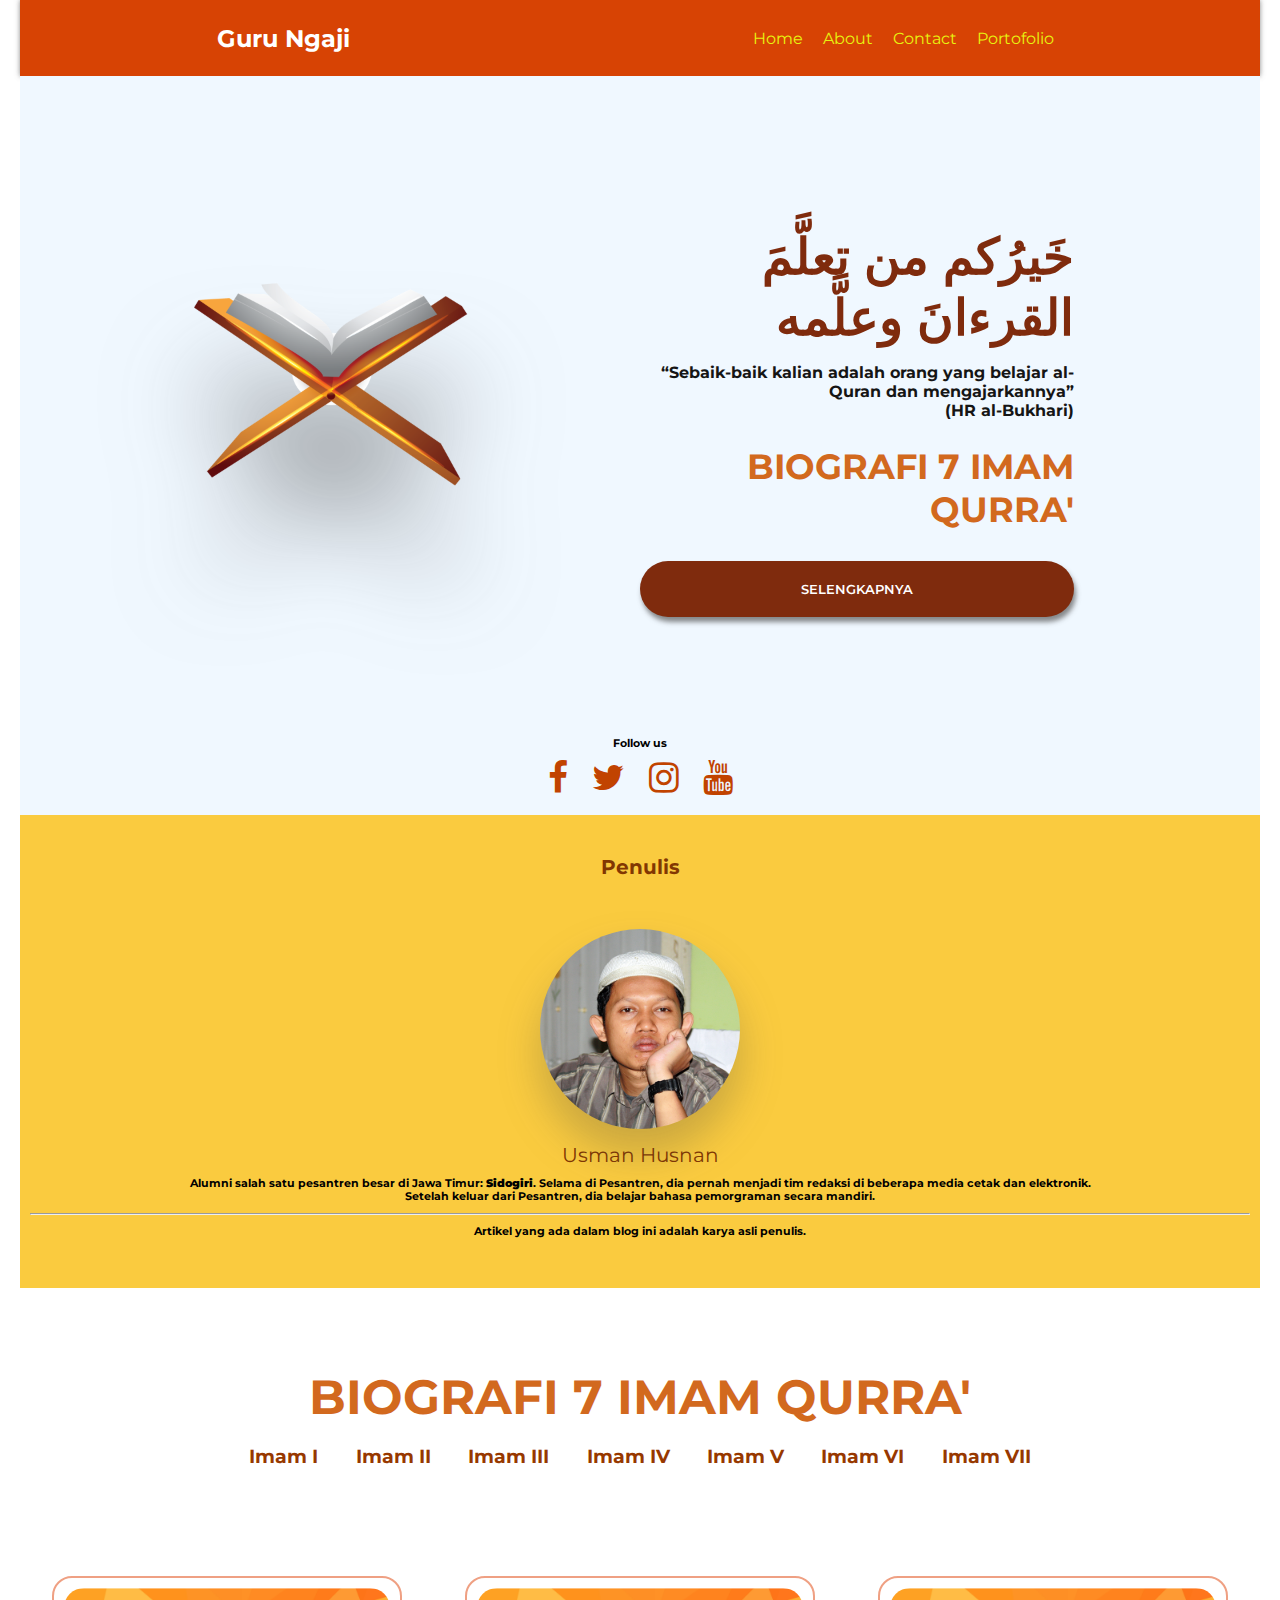
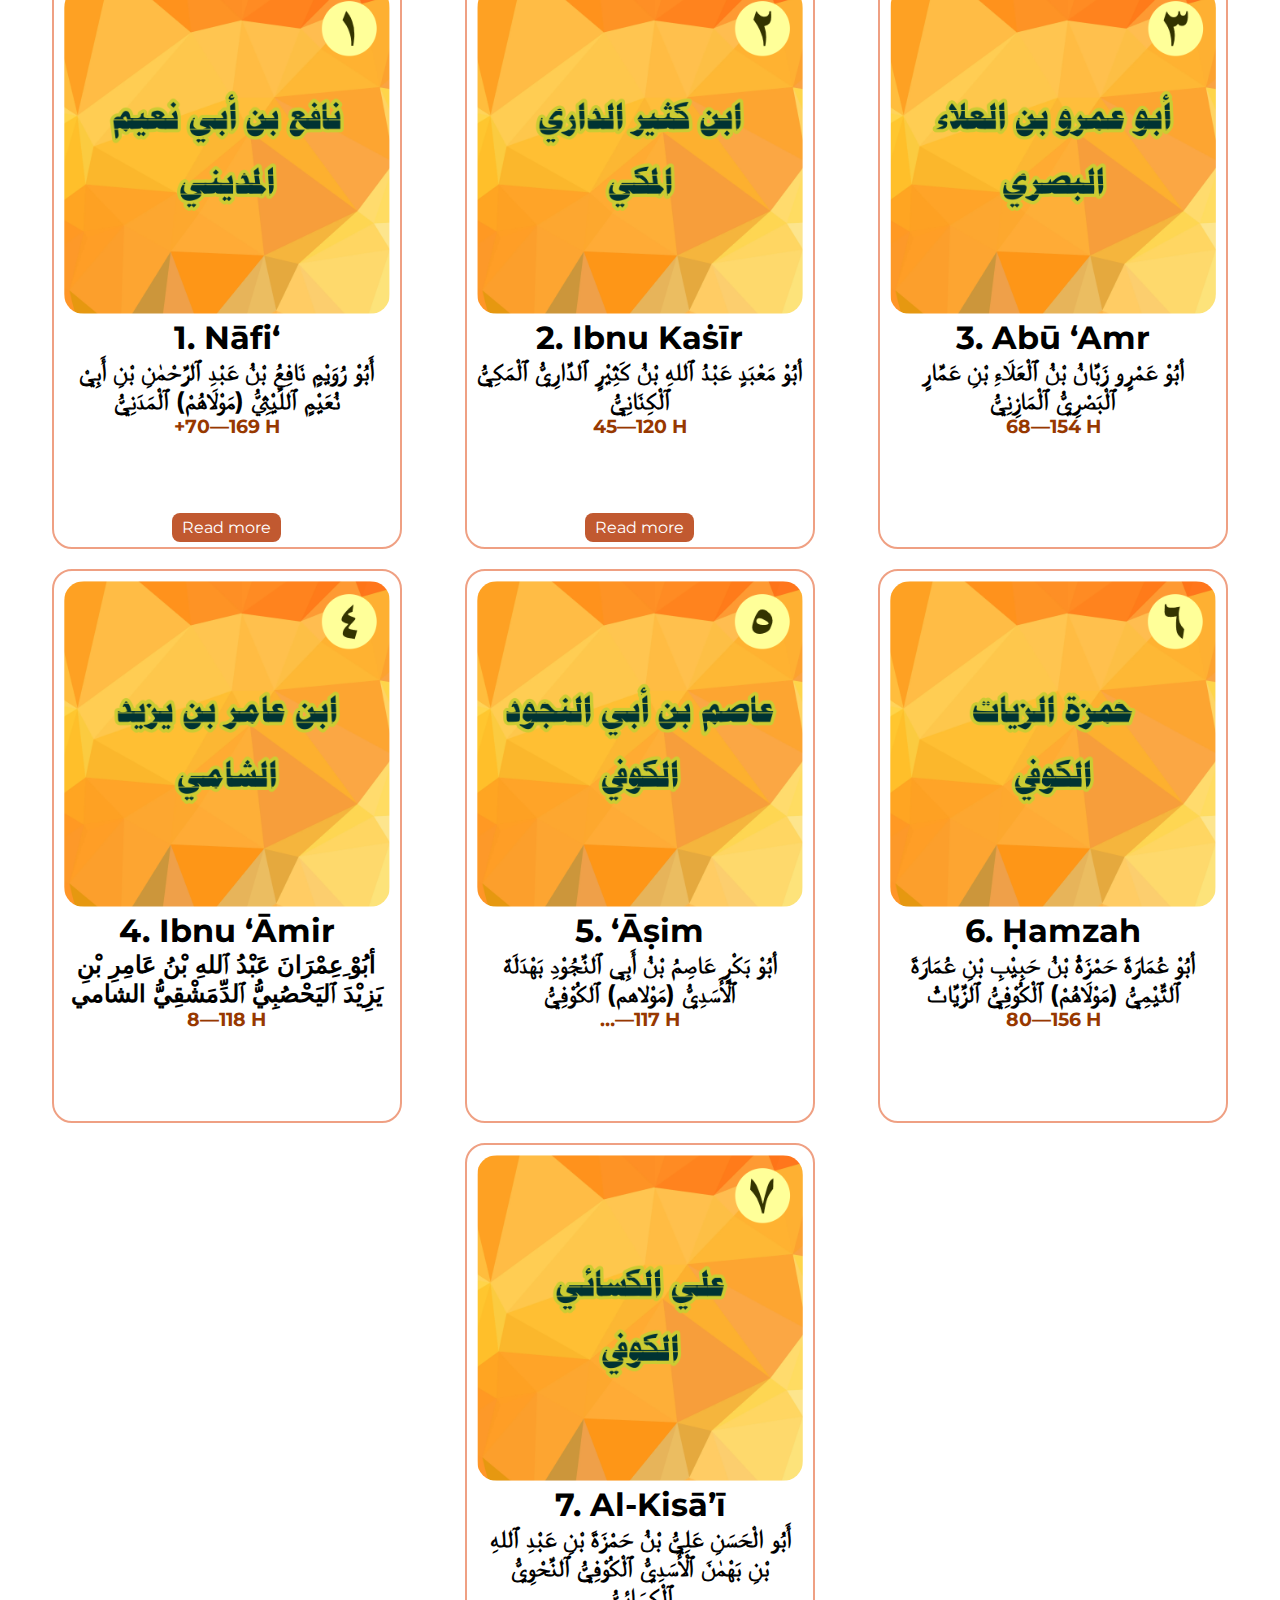
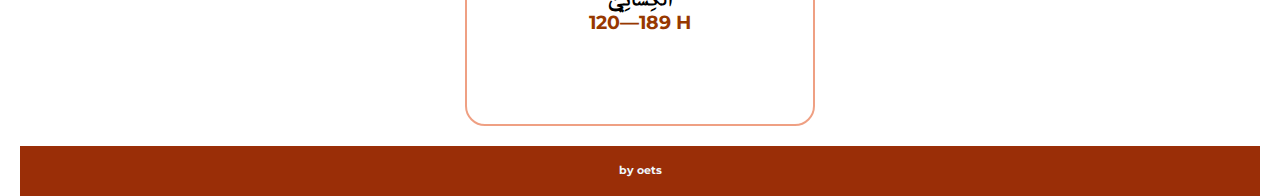
<file: index.html>
<!DOCTYPE html>
<html lang="en">
  <head>
    <link
      rel="apple-touch-icon"
      sizes="180x180"
      href="./assets/favicon/apple-touch-icon.png"
    />
    <link
      rel="icon"
      type="image/png"
      sizes="32x32"
      href="./assets/favicon/favicon-32x32.png"
    />
    <link
      rel="icon"
      type="image/png"
      sizes="16x16"
      href="./assets/favicon/favicon-16x16.png"
    />
    <link rel="manifest" href="./assets/favicon/site.webmanifest" />

    <meta charset="UTF-8" />
    <meta http-equiv="X-UA-Compatible" content="IE=edge" />
    <meta name="viewport" content="width=device-width, initial-scale=1.0" />
    <link rel="stylesheet" href="./style.css" />
    <link
      rel="stylesheet"
      href="https://cdnjs.cloudflare.com/ajax/libs/font-awesome/4.7.0/css/font-awesome.min.css"
    />
    <!-- <link rel="stylesheet" href="./nyoba.js" /> -->
    <title>Biografi Guru Ngaji</title>
  </head>

  <body>
    <div class="container">
      <!-- <input type="checkpoin" id="toggle-poin" />
      <label for="toggle-poin">
        <span></span>
        <span></span>
      </label> -->
      <header>
        <div class="jumbotron">
          <nav>
            <div class="home">
              <a href="#">Guru Ngaji</a>
            </div>
            <div class="navigasi">
              <ul class="lis-nav">
                <li class="list-menu">
                  <a href="http://127.0.0.1:5500/index.html">Home</a>
                </li>
                <li class="list-menu"><a href="#article2">About</a></li>
                <li class="list-menu"><a href="#article3">Contact</a></li>
                <li class="list-menu"><a href="#article4">Portofolio</a></li>
                <!-- <li class="list-menu"><a href="#article5">Imam V</a></li>
                <li class="list-menu"><a href="#article6">Imam VI</a></li>
                <li class="list-menu"><a href="#article7">Imam VII</a></li> -->
                <!-- <li class="list-menu"><a href="#about">About</a></li> -->
              </ul>
            </div>
          </nav>
          <section class="judul-utama">
            <div class="img-utama">
              <img src="img/al-Qur'an.png" alt="" />
            </div>
            <div class="bghadis">
              <h6 id="hadis">خَيرُكم من تعلَّمَ القرءانَ وعلَّمه</h6>

              <h6 id="terjemah">
                <q
                  >Sebaik-baik kalian adalah orang yang belajar al-Quran dan
                  mengajarkannya</q
                ><br />(HR al-Bukhari)
              </h6>
              <h1 id="judul">BIOGRAFI 7 IMAM QURRA'</h1>

              <button class="button">
                <span class="span"></span>
                <a href="#article1">SELENGKAPNYA</a>
              </button>
              <!-- <button type="button"><span class="span"></span>WHAT MORE</button> -->
            </div>
            <div class="icon">
              <h6>Follow us</h6>
              <a
                href="https://web.facebook.com/PonpesSyaichonaMohCholil"
                class="fa fa-facebook"
              ></a>
              <a
                href="https://www.tiktok.com/@ponpes_syaichona?_t=8YSazuwJi4H&_r=1"
                class="fa fa-twitter"
              ></a>
              <a
                href="https://www.instagram.com/syaichona_online/"
                class="fa fa-instagram"
              ></a>
              <a
                href="https://www.youtube.com/@syaichonatv503"
                class="fa fa-youtube"
              ></a>
            </div>
          </section>
        </div>
      </header>
      <main>
        <aside>
          <div class="card-aside" id="about">
            <h5>Penulis</h5>
            <figure id="about-figure">
              <img src="./assets/images/me.jpg" alt="gambar profil" />
              <figcaption>Usman Husnan</figcaption>
            </figure>
            <div id="about-me">
              <h6>
                Alumni salah satu pesantren besar di Jawa Timur:
                <strong>Sidogiri</strong>. Selama di Pesantren, dia pernah
                menjadi tim redaksi di beberapa media cetak dan elektronik.
              </h6>
              <h6>
                Setelah keluar dari Pesantren, dia belajar bahasa pemorgraman
                secara mandiri.
              </h6>
              <hr style="margin: 10px; color: darkgrey" />
              <section>
                <h6>
                  Artikel yang ada dalam blog ini adalah karya asli penulis.
                </h6>
              </section>
            </div>
          </div>
          <!-- <div class="box">
            <p>
              Kontak: <br />oets.man@gmail.com <br /><a
                href="https://fb.me/oets.man"
                >facebook</a
              >
            </p>
          </div> -->
        </aside>
        <div class="judul-content">
          <h2 class="judul">BIOGRAFI 7 IMAM QURRA'</h2>
          <h3 class="navigasi-imam">
            <ul>
              <li class="list-imam"><a href="#article1">Imam I</a></li>
              <li class="list-imam"><a href="#article2">Imam II</a></li>
              <li class="list-imam"><a href="#article3">Imam III</a></li>
              <li class="list-imam"><a href="#article4">Imam IV</a></li>
              <li class="list-imam"><a href="#article5">Imam V</a></li>
              <li class="list-imam"><a href="#article6">Imam VI</a></li>
              <li class="list-imam"><a href="#article7">Imam VII</a></li>
              <!-- <li class="list-menu"><a href="#about">About</a></li> -->
            </ul>
          </h3>
          <div class="container-content">
            <article class="card" id="article1">
              <!-- input checkbox for readmore -->
              <input type="checkbox" id="check-readmore" />
              <figure>
                <img src="./assets/images/imam-1.png" alt="Nafik" />
              </figure>

              <h1>1. Nāfi‘</h1>
              <h2>
                أَبُوْ رُوَيْمٍ نَافِعُ بْنُ عَبْدِ ٱلرَّحْمٰنِ بْنِ أَبِيْ
                نُعَيْمٍ ٱللَّيْثِيُّ (مَوْلَاهُمْ) ٱلْمَدَنِيُّ
              </h2>
              <h3>+70—169 H</h3>

              <p class="description">
                Biasa disebut Nāfi‘ bin Abī Nu‘aim, nisbat kepada kakeknya.
                Keluarganya berasal dari Esfahan. Aż-Żahabī memperkirakan
                kelahirannya setelah tahun 70 H, di masa pemerintahan
                ‘Abdul-Malik bin Marwān. Ibnul-Jazarī menggambarkan sosok Nāfi‘
                sebagai pria dengan kulit gelap, atau bahkan hitam. Sangat
                hitam. Tapi di balik itu, Nāfi‘ adalah pria dengan wajah cerah,
                ceria, humoris, dan santun.
              </p>

              <p>
                “Bagaimana tidak? Rasulullah telah menjabat tanganku. Dan,
                kepadanyalah aku mengaji (dalam mimpi, —red),” jawab Nāfi‘
                ketika Isḥāq al-Musayyabī terkagum dengan keceriaan-wajah dan
                kesantunan Nāfi‘.
              </p>
              <p>
                Jika berbicara, tercium semerbak aroma misik dari mulutnya.
                Padahal, Nāfi‘ tidak pernah memakai parfum. Hal ini sebenarnya
                juga tidak lepas dari peran Rasulullah. Nāfi‘ bercerita kepada
                salah satu murid ngajinya, “Aku bermimpi Rasulullah. Dia mengaji
                (al-Quran) pada mulutku. Sejak itulah aroma ini tersebar dari
                mulutku.”
              </p>
              <p>
                Tak seorangpun yang meragukan kepandaian Nāfi‘ dalam bidang
                qiraah. Meskipun Ibnu Ḥanbal tidak terlalu salut dengan kualitas
                hadis Nāfi‘, tapi dia tetap menganggap qiraah penduduk Madinah
                sebagai pilihan pertama. Baru setelah itu qiraah ‘Āṣim. Mālik
                bin Anas berkata, “Qiraah Nāfi‘ adalah sunnah.” Ibnu Mujāhid
                berkata, “Guru ngaji di Madinah setelah generasi tabiin adalah
                Nāfi‘.” Laiṡ bin Sa‘d berkata, “Aku berhaji pada tahun 113 H.
                Saat itu orang-orang berkata, ‘Panutan orang-orang dalam qiraah
                adalah Nāfi‘.’” Menurut Qālūn, salah satu muridnya, Nāfi‘
                menjadi imam masjid Nabawi selama 60 tahun.
              </p>
              <p>
                Dalam membaca al-Quran, Nāfi‘ lebih sering melakukannya dalam
                salat. Hal ini bermula ketika ‘Aun bin ‘Abdillāh mendapati Nāfi‘
                mengaji sambil duduk.
              </p>
              <p>
                “Nak… kapan kau akan mengaji berdiri? Jika sudah renta?
                Sakit-sakitan?” Tegur ‘Aun.
              </p>
              <p>
                Sejak saat itu, jika aku mengaji sambil duduk-duduk seakan-akan
                ‘Aun berdiri di hadapanku.
              </p>
              <p>
                Nāfi‘ diberkati umur panjang yang membuat namanya semakin tenar.
                Dalam Gāyatun-Nihāyah-nya Ibnul-Jazarī menjelaskan bahwa Nāfi‘
                menjadi guru ngaji cukup lama; 70 tahun lebih. Itu berarti dia
                menjadi guru ngaji sejak sebelum tahun 100 H, atau ketika
                umurnya belum genap 30 tahun. Bahkan, dalam al-Muntaẓam
                Ibnul-Jauzī menulis bahwa Nāfi‘ menjadi guru ngaji sekitar 100
                tahun. Namun, riwayat lain yang bersumber dari Abū Qāsim
                al-Hużalī, sebagaimana dikutip oleh aż-Żahabī, Nāfi‘ baru
                memulai mengaji kepada beberapa guru pada tahun 95 H. Al-Hużalī
                memperkirakan Nāfi‘ menjadi guru ngaji pada tahun 120-an. Pun
                begitu, semua sepakat bahwa Nāfi‘ sudah menjadi rujukan
                masyarakat bahkan ketika guru-gurunya masih hidup.
              </p>
              <p>
                Sebelum akhirnya mempunyai pilihan sendiri dalam qiraah,
                sebelumnya Nāfi‘ telah mengaji kepada beberapa ahli qiraah
                Madinah. Ada lima orang yang menjadi guru utama Nāfi‘. Mereka
                adalah ‘Abdur-Raḥmān bin Hurmuz al-A‘raj, Abū Ja‘far Yazīd bin
                Qa‘qā‘, Syaibah bin Niṣāḥ, Yazīd bin Rūmān, dan Muslim bin
                Jundab. Selain itu, Nāfi‘ juga mengaji kepada Ṣāliḥ bin Khawwāt,
                Aṣbag bin ‘Abdul-‘Azīz, ‘Abdur-Raḥmān bin Qāsim bin Muḥammad bin
                Abī Bakar, dan az-Zuhrī. Mereka adalah generasi yang mengaji
                kepada murid-murid Ubayy bin Ka‘b. Di samping itu, Nāfi‘ juga
                mengaji kepada 70 tabiin lain.
              </p>
              <p>
                Dalam menetapkan qiraah pilihannya, Nāfi‘ memilih qiraah
                (bacaan) yang lebih banyak dipakai para gurunya. Namun, pada
                dasarnya qiraah pilihan Nāfi‘ tidak jauh beda dengan qiraah Abū
                Ja‘far, salah satu gurunya. Hal ini sesuai dengan pengakuan
                Nāfi‘ sendiri kepada al-Aṣmu‘ī, muridnya, “Saya (hanya)
                meninggalkan 70 ḥurūf dari qiraah Abū Ja‘far.”
              </p>
              <p>
                Nāfi‘ tidak terlalu kaku dan ketat ketika ada yang mengaji
                kepadanya. Dia tahu bahwa dalam satu ayat terkadang bisa dibaca
                dengan beberapa varian. Kecuali, jika orang tersebut berkata,
                “Aku ingin mengaji sesuai dengan qiraah pilihanmu,” maka Nāfi‘
                akan mengajar sesuai dengan qiraah pilihannya.
              </p>
              <p>
                Murid sangat berperan melestarikan qiraah pilihanya adalah ‘Īsā
                bin Mīnā (Qālūn) dari Madinah dan ‘Uṡman bin Sa‘īd (Warasy) dari
                Mesir. Muridnya yang lain adalah Isḥāq bin Muḥammad
                al-Musayyabī, Mālik bin Anas, Muḥammad bin ‘Umar al-Wāqidī,
                ‘Abdur-Raḥmān bin Abiz-Zinād, Ibrāhīm bin Wahab, Abū Qarrah Mūsā
                bin Ṭāriq al-Yamānī, ‘Abdul-Malik bin Qarīb al-Aṣmu‘ī, Abū ‘Amr
                bin ‘Alā’, Laiṡ bin Sa‘d, Gāzī bin Qais al-Andalusī, dan masih
                banyak lagi.
              </p>
              <p>
                Nāfi‘ meninggal pada tahun 169 H. Sampai saat ini, qiraah Nāfi‘
                riwayat Warasy masih banyak dibaca (menjadi bacaan standar) di
                Maroko dan sekitarnya.[]
              </p>
              <label for="check-readmore" class="button-readmore"
                >Read more</label
              >
              <!-- <button class="read-more-btn">Read more</button> -->
            </article>

            <article class="card" id="article2">
              <!-- input checkbox for readmore -->
              <input type="checkbox" id="check-readmore" />
              <figure>
                <img src="./assets/images/imam-2.png" alt="Ibnu Katsir" />
              </figure>
              <header>
                <h1>2. Ibnu Kaṡīr</h1>
                <h2>
                  أبُوْ مَعْبَدٍ عَبْدُ ٱللهِ بْنُ كَثِيْرٍ ٱلدَّارِيُّ
                  ٱلْمَكِيُّ ٱلْكِنَانِيُّ
                </h2>
                <h3>45—120 H</h3>
              </header>

              <p>
                Meskipun terlahir di Mekkah, guru ngaji yang satu ini berdarah
                Persia. Namun demikian, Ibnu Kaṡīr adalah seorang yang fasih
                dengan balāgah (sastra) yang tinggi. Bahkan, Abū ‘Amr
                berperndapat bahwa pengetahuan bahasa Arab Ibnu Kaṡīr lebih
                dalam daripada Mujāhid. Dengan postur tubuh yang tinggi-besar,
                Ibnu Kaṡīr dikenal memiliki kepribadian yang tenang. Dia suka
                bercerita kepada murid-muridnya sekaligus memberikan pesan-pesan
                moral (mau‘iẓah).
              </p>

              <p>
                Di masanya, Ibnu Kaṡīr adalah guru ngaji nomor wahid di Mekkah.
                Abū ‘Ubaid berkata, “Mayoritas penduduk Mekkah membaca al-Quran
                berdasarkan qiraah Ibnu Kaṡīr.” Sufyān bin ‘Uyainah berkata,
                “Tak seorang pun di Mekkah yang lebih pandai mengaji daripada
                Ḥumaid bin Qais dan Ibnu Kaṡīr.” Tak heran jika kemudian Ibnu
                Kaṡīr ditetapkan sebagai salah satu dari tujuh imam qiraah.
                Selain sebagai guru ngaji, Ibnu Kaṡīr juga dipercaya untuk
                menjadi imam salat lima waktu di Masjidil Haram, sebagaimana
                dituturkan as-Sam‘ānī dalam al-Ansāb-nya.
              </p>
              <p>
                Menurut ad-Dānī, Ibnu Kaṡīr mengaji kepada ‘Abdullāh bin Sā’ib,
                Mujāhid bin Jabr, dan Dirbās sahaya Ibnu ‘Abbās. Abul-‘Alā’
                al-Hamażānī tidak sependapat dengan hal ini. Menurutnya, Ibnu
                Kaṡīr tidak pernah mengaji kepada ‘Abdullāh bin Sā’ib. Dalam hal
                ini, Ibnul-Jazarī lebih mendukung pendapat ad-Dānī karena
                bagaimanapun, Ibnu Kaṡīr mendapati masa hidup beberapa sahabat,
                seperti ‘Abdullāh bin Sā’ib yang meninggal pada tahun 70-an.
              </p>
              <p>
                Beberapa tokoh yang tercatat pernah mengaji kepadanya adalah Abū
                ‘Amr bin ‘Alā’, Syibil bin ‘Abbād, Ma‘rūf bin Musykān, Ismā‘īl
                bin ‘Abdillāh bin Qusṭanṭīn, Ismā‘īl bin ‘Abdillāh al-Qusṭu,
                Ṣadaqah (putranya), ‘Abdul-Malik bin Juraij, ‘Īsā bin ‘Umar
                aṡ-Ṡaqafī, Hārūn bin Mūsā, Ibnu Abī Mulaikah, dan masih banyak
                lagi.
              </p>
              <p>
                Menurut as-Sam‘ānī, Ibnu Kaṡīr adalah hartawan yang dermawan.
                Dia sering menyedekahkan semua hartanya. Dia sendiri tidak
                mempunyai kesibukan. Kesehariannya hanya dihabiskan di rumah dan
                masjid. Karenanya, dia disebut ad-Dārī.
              </p>
              <p>Ibnu Kaṡīr meninggal di Mekkah pada tahun 120 H.[]</p>

              <label for="check-readmore" class="button-readmore"
                >Read more</label
              >
              <!-- <p class="more" id="more2">Selengkapnya...</p> -->
            </article>

            <article class="card" id="article3">
              <!-- input checkbox for readmore -->
              <input type="checkbox" id="check-readmore" />
              <figure>
                <img src="./assets/images/imam-3.png" alt="Abu Amr" />
              </figure>
              <header>
                <h1>3. Abū ‘Amr</h1>
                <h2>
                  أبُوْ عَمْرٍو زَبَّانُ بْنُ ٱلْعَلَاءِ بْنِ عَمَّارٍ
                  ٱلْبَصْرِيُّ ٱلْمَازِنِيُّ
                </h2>
                <h3>68—154 H</h3>
              </header>

              <div class="first">
                <p>
                  Guru ngaji Basrah ini sudah terlalu masyhur dengan kun-yah-nya
                  sehingga nama lahirnya sulit dilacak. Menurut Ibnul-Jazarī,
                  lebih dari 20 qaul tentang nama lahirnya. Dia sendiri,
                  sebagaimana aż-Żahabī dan Yāqūt, lebih cenderung kepada
                  Zabbān. Sedangkan Ibnul-Jauzī dan Ibnu Khallikān justru
                  beranggapan bahwa “Abū ‘Amr” adalah nama lahir yang sudah
                  melekat kepadanya sejak kecil. Aṣ-Ṣafadī berkata, “Dia terlalu
                  terhormat sehingga orang-orang segan untuk sekadar bertanya
                  nama lahirnya.” Mayoritas sejarawan mencatat tahun lahir Abū
                  ‘Amr pada tahun 68, kecuali Ibnul-Jauzī dan segelintir
                  sejarawan yang menulisnya pada tahun 70 Hijriah.
                </p>
              </div>
              <div class="second" id="a3">
                <p>
                  Abū ‘Amr menghabiskan masa mudanya di beberapa tempat. Agak
                  sulit melacaknya karena riwayat yang ada tidak detail dan agak
                  simpang-siur. Satu hal yang pasti, setelah beranjak dewasa Abū
                  ‘Amr mangabdikan hidupnya di Basrah. Di sanalah dia menjadi
                  guru ngaji. Ad-Dānī berkata, “Abū ‘Amr lahir Mekkah, besar di
                  Basrah, dan wafat di Kufah.” Salah satu imam qirā’ah sab‘ah
                  ini juga tercatat pernah singgah di Madinah untuk mengaji
                  kepada para qari di sana.
                </p>
                <p>
                  Di antara imam qirā’ah sab‘ah ataupun ‘asyrah, Abū ‘Amr adalah
                  qari yang memiliki guru terbanyak, 16 orang sebagaimana
                  disebutkan oleh Ibnul-Jazarī dalam an-Nasyr. Setidaknya Abū
                  ‘Amr pernah mengaji di empat tempat: Mekkah, Madinah, Basrah,
                  dan Kufah. Di Mekkah, Abū ‘Amr mengaji kepada ‘Ikrimah Maulā
                  Ibnu ‘Abbās, ‘Ikrimah bin Khālid, ‘Aṭā’ bin Abī Rabāḥ, Ibnu
                  Kaṡīr, Mujāhid, Ḥumaid bin Qais, dan Ibnu Muḥaiṣin; di Madinah
                  kepada Abū Ja‘far Yazīd bin Qa‘qā‘, Yazīd bin Rūmān, dan
                  Syaibah bin Niṣāḥ; di Basrah kepada Ḥasan al-Baṣrī,
                  Abul-‘Āliyah ar-Riyāḥī, ‘Abdullāh bin Abī Isḥāq, Naṣr bin
                  ‘Āṣim, dan Yaḥyā bin Ya‘mar; dan di Kufah kepada ‘Āṣim. Dalam
                  Gāyatun-Nihāyah, Ibnul-Jazarī menambahkan dua nama lagi dalam
                  rentetan guru ngaji Abū ‘Amr, yaitu Walīd bin Yasār al-Khuzā‘ī
                  di Basrah dan Sa‘īd bin Jubair di Kufah.
                </p>
                <p>
                  Abū ‘Amr mengaji kepada banyak orang dengan qiraah versi
                  masing-masing guru. Dari qiraah yang ada itu, Abū ‘Amr
                  mengambil dan memilih yang terbaik. Al-Yazīdī berkata, “Abū
                  ‘Amr menguasai berbagai qiraah. Dari setiap qiraah itu dia
                  pilih yang terbaik, yang mendapatkan dukungan dari bahasa
                  Arab, bahasa Nabi (hadis), dan pembenaran dari al-Quran (sanad
                  yang kuat, —red).” Menurut Ibnu Mujāhid, secara garis besar,
                  qiraah Abū ‘Amr mengacu kepada gaya qiraah Hijaz.
                </p>
                <p>
                  Selain mempelajari berbagai qiraah dengan mengaji langsung
                  kepada para qari handal di masanya, Abū ‘Amr juga mempelajari
                  bahasa dan sastra Arab. Ibnu Khallikān berkata, “Abū ‘Amr
                  adalah orang yang paling pandai dalam bidang al-Quran
                  (qiraah), bahasa Arab, dan syair. Dalam ilmu Nahwu, dia berada
                  di ṭabaqah ke-4 dari ‘Alī bin Abī Ṭālib. Kebanyakan koleksi
                  syairnya adalah syair-syair kuno pra Islam (Jahiliyah).”
                  Konon, koleksi syairnya hampir mencapai atap rumahnya hingga
                  akhirnya dia memutuskan berhenti, membakar semua koleksinya,
                  dan fokus beribadah. Setelah itu, Abū ‘Amr mewajibkan dirinya
                  untuk khatam setiap tiga hari.
                </p>
                <p>
                  Kemampuan Abū ‘Amr dalam bidang bahasa ini semakin memperkuat
                  qiraah pilihannya. Bahwa qiraah yang dia pilih tidak hanya
                  sesuai dengan lidah para guru, tapi juga mendapat dukungan
                  dari segi bahasa. Sambutan hangat terhadap qiraah Abū ‘Amr
                  tidak hanya datang dari juniornya, tapi juga dari para guru
                  dan seniornya. Sa‘īd bin Jubair berkata ketika mendengar Abū
                  ‘Amr mengaji, “Tetap pada qiraahmu ini!” Sedangkan, Syu‘bah
                  bin Ḥajjāj berpesan kepada Wahab bin Jarīr, “Lihat qiraah yang
                  dipilih oleh Abū ‘Amr. Catatlah kerena kelak qiraah itu akan
                  menjadi isnād bagi orang-orang (dipraktikkan secara
                  turun-temurun)!” Menanggapi haI ini Ibnul-Jazarī (w. 833 H)
                  berkata, “Ramalan Syu‘bah ini benar-benar terjadi. Qiraah yang
                  dipraktikkan orang-orang saat ini di Syam, Hijaz, Yaman, dan
                  Mesir adalah qiraah Abū ‘Amr.”
                </p>
                <p>
                  Di antara santri-santri Abū ‘Amr adalah Khārijah bin Muṣ‘ab,
                  Abū Zaid Sa‘īd bin Aus al-Anṣārī, Syuja‘ bin Abī Naṣr
                  al-Balkhī, ‘Abdullāh bin Mubārak, ‘Abdul-Wāriṡ bin Sa‘īd
                  at-Tannūrī, ‘Īsā bin ‘Umar al-Hamadānī, Hārūn bin Mūsā
                  al-A‘war, dan Yaḥyā bin Mubārak al-Yazīdī. Abū ‘Amr mengajar
                  santri-santrinya di masjid Basrah. Waktu itu, Ḥasan al-Baṣrī
                  masih hidup.
                </p>
                <p>
                  Di masa tuanya, Abū ‘Amr melakukan perjalanan ke Damaskus
                  untuk menemui ‘Abdul-Wahab bin Ibrāhīm, Sang Gubernur, untuk
                  sebuah keperluan. Dalam perjalanan pulang, ketika sampai di
                  Kufah, dia tidak sanggup melanjutkan perjalanannya. Abū ‘Amr
                  meninggal di sana, pada tahun 154 H.[]
                </p>
              </div>
              <p class="more" id="more3">Selengkapnya...</p>
            </article>

            <article class="card" id="article4">
              <!-- input checkbox for readmore -->
              <input type="checkbox" id="check-readmore" />
              <figure>
                <img src="./assets/images/imam-4.png" alt="Ibnu Amir" />
              </figure>
              <header>
                <h1>4. Ibnu ‘Āmir</h1>
                <h2>
                  أبُوْ ِعِمْرَانَ عَبْدُ ٱللهِ بْنُ عَامِرِ بْنِ يَزِيْدَ
                  ٱليَحْصُبِيُّ ٱلدِّمَشْقِيُّ الشامي
                </h2>
                <h3>8—118 H</h3>
              </header>

              <div class="first">
                <p>
                  Guru ngaji masyarakat Syam ini termasuk dari generasi tabiin.
                  Dia berkata, “Aku lahir pada tahun kedelapan di Balqa. Ketika
                  Rasulullah wafat, aku berumur 2 tahun. Aku pindah ke Damaskus
                  setelah kota itu ditaklukkan. Waktu itu aku berumur 9 tahun.”
                  Namun, aż-Żahabī lebih cenderung kepada pendapat yang
                  mengatakan bahwa Ibnu ‘Āmir lahir pada tahun 21 H, di masa
                  pemerintahan ‘Umar bin Khaṭṭāb.
                </p>
              </div>
              <div class="second" id="a4">
                <p>
                  Sebagai generasi tabiin, Ibnu ‘Āmir mengaji kepada seorang
                  sahabat. Namun, siapa sahabat dimaksud masih terjadi
                  perdebatan. Pendapat yang masyhur mengatakan bahwa Ibnu ‘Āmir
                  mengaji kepada Mugīrah bin Abī Syihāb. Sedangkan Abū ‘Amr
                  ad-Dānī mengklaim bahwa Ibnu ‘Āmir mengaji kepada Abū Dardā’.
                  Riwayat lain mengatakan bahwa Ibnu ‘Āmir mengaji kepada
                  Fuḍālah bin ‘Ubaid, atau ‘Uṡmān bin ‘Affān, atau Wāṡilah bin
                  Asqa‘, atau Mu‘āż bin Jabal. Barangkali Ibnu ‘Āmir memang
                  pernah mengaji beberapa ayat kepada mereka. Bukan al-Quran
                  secara utuh. Aż-Żahabī berkata, “Dalam sanad Hisyām dan Ibnu
                  Żakwān disebutkan bahwa Ibnu ‘Āmir mengaji kepada Mugīrah bin
                  Abī Syihāb, dari ‘Uṡmān bin ‘Affān. Inilah yang benar.”
                </p>
                <p>
                  Qiraah pilihan Ibnu ‘Āmir mendapat sambutan hangat dari
                  masyarakat, terutama masyarakat Syam itu sendiri. Ibnul-Jazarī
                  berkata, “Hingga menjelang tahun 500-an Hijriah, penduduk Syam
                  masih mengaji berdasarkan qiraah Ibnu ‘Āmir.” Hal ini
                  setidaknya menunjukkan apresiasi masyarakat Syam terhadap
                  qiraah Ibnu ‘Āmir. Tidak heran jika kemudian Ibnu Mujāhid
                  memilih qiraah Ibnu ‘Āmir sebagai salah satu qirā’ah sab‘ah.
                </p>
                <p>
                  Di antara santri-santri Ibnu ‘Āmir adalah Yaḥyā bin Ḥāriṡ
                  aż-Żimārī, Rabī‘ah bin Yazīd, Ja‘far bin Rabī‘ah, Ismā‘īl bin
                  ‘Ubaidillāh bin Abī Muhājir, Sa‘īd bin ‘Abdil-‘Azīz, Khallād
                  bin Yazīd al-Murrī, Abū ‘Ubaidillāh Muslim bin Misykam, dan
                  Yazīd bin Abī Mālik.
                </p>
                <p>
                  Keterampilannya dalam bidang qiraah membuat Ibnu ‘Āmir
                  dipercaya untuk menjadi imam masjid Damaskus. Dia bahkan ketua
                  panitia pembangunan masjid tersebut hingga rampung. Ibnu ‘Āmir
                  menjadi takmir masjid Damaskus sejak masa Walīd bin
                  ‘Abdil-Malik. Di masjid itu, Ibnu ‘Āmir dikenal ketat. Dia tak
                  akan membiarkan sedikitpun bidah terjadi di sana. Pernah Ibnu
                  ‘Āmir memukul ‘Aṭiyyah bin Qais hanya karena dia mengangkat
                  tangannya ketika takbīratul-iḥrām. Ibnu ‘Āmir menganggap hal
                  ini bidah. Peristiwa ini membuat ‘Umar bin ‘Abdil-‘Azīz kurang
                  berkenan terhadap Ibnu ‘Āmir.
                </p>
                <p>
                  Selain sebagai guru ngaji dan takmir masjid, Ibnu ‘Āmir juga
                  pernah dipercaya untuk menjabat sebagai kadi kota Damaskus,
                  menggantikan Abū Idrīs al-Khaulānī.
                </p>
                <p>
                  Ibnu ‘Āmir meninggal di Damaskus, pada hari Asyura (10
                  Muharram) tahun 118.[]
                </p>
              </div>
              <p class="more" id="more4">Selengkapnya...</p>
            </article>

            <article class="card" id="article5">
              <!-- input checkbox for readmore -->
              <input type="checkbox" id="check-readmore" />
              <figure>
                <img src="./assets/images/imam-5.png" alt="Asim" />
              </figure>
              <header>
                <h1>5. ‘Āṣim</h1>
                <h2>
                  أبُوْ بَكْرٍ عَاصِمُ بْنُ أَبِي ٱلنَّجُوْدِ بَهْدَلَة
                  ٱلْأَسَدِيُّ (مَوْلاهم) ٱلكُوْفِيُّ
                </h2>
                <h3>…—117 H</h3>
              </header>

              <div class="first">
                <p>
                  ‘Āṣim bin Abin-Najūd atau ‘Āṣim bin Bahdalah. Hanya itu yang
                  dapat diketahui tentang dirinya dan keluarganya. Sebagaimana
                  kebanyakan tokoh dari kalangan tabiin, dia terlahir dari
                  keluarga budak, milik salah satu klan Bani Asad. Perannya
                  dalam bidang qiraah tidak diragukan lagi; salah satu dari
                  tujuh imam qiraah yang bacaannya paling sering dikumandangkan
                  daripada imam-imam qiraah yang lain. Sosok yang dikenal fasih
                  dan selalu bernada tinggi ketika berbicara ini lahir pada masa
                  pemerintahan Mu‘āwiyah bin Abī Sufyān. ‘Āṣim tergolong tabiin
                  generasi akhir (ṣigārut-tābi‘īn).
                </p>
              </div>
              <div class="second" id="a5">
                <p>
                  Dalam bidang qiraah, ‘Āṣim belajar kepada Abū ‘Abdir-Raḥmān
                  as-Sulamī, Zirr bin Ḥubaisy, dan Abū ‘Amr Sa‘d bin Iyās
                  asy-Syaibānī. Setelah Abū ‘Abdir-Raḥmān meninggal, ‘Āṣim-lah
                  yang menggantikan posisinya mengajar al-Quran di Kufah.
                </p>
                <p>
                  Generasi berikutnya yang mengaji kepadanya adalah anak
                  tirinya, Abū ‘Umar Ḥafṣ bin Sulaimān (dia paling dikenal), Abū
                  Bakar Syu‘bah bin ‘Ayyāsy, Ḥammād bin Abī Ziyād, Ḥammād bin
                  Syu‘aib, Sulaimān al-A‘masy, Nu‘aim bin Maisarah, dan masih
                  banyak lagi.
                </p>
                <p>
                  ‘Āṣim mengklaim bahwa dirinya tidak pernah salah ketika
                  membaca al-Quran. Dia berkata, “Aku sakit selama dua tahun,
                  setelah pulih aku membaca al-Quran dan tidak satu huruf pun
                  yang salah.” Tidak heran jika kemudian Ibnu Ḥanbal, dan juga
                  mayoritas orang Kufah, memilih qiraah ‘Āṣim.
                </p>
                <p>
                  Abū Bakar bin ‘Ayyāsy berkata, “sudah tidak terhitung lagi
                  berapa kali Abū Isḥāq as-Sabī‘ī berkata, ‘Aku tidak mengenal
                  seseorang yang lebih pandai dalam qiraah daripada ‘Āṣim.’”
                  Syimr bin ‘Aṭiyyah berkata, “kita (orang Kufah) memiliki dua
                  qāri’ handal; yang paling mengerti dengan qiraah Zaid, yaitu
                  ‘Āṣim; dan yang paling mengerti dengan qiraah Ibnu Mas‘ūd,
                  yaitu al-A‘masy.” Abū ‘Ubaid berkata, “Ahli qiraah kufah
                  adalah ‘Āṣim, al-A‘masy, dan Yaḥyā bin Waṡāb. Mereka semua
                  adalah sahaya Bani Asad.” Selain karena kefasihannya, ‘Āṣim
                  juga dikagumi karena suaranya yang merdu dan berwibawa.
                  “Pernah satu ketika ‘Āṣim melantunkan ayat-ayat al-Quran di
                  Kufah. Tempat itu seakan-akan bergetar,” kata Abū Bakar.
                </p>
                <p>
                  ‘Āṣim tidak hanya dikagumi karena qiraahnya, tapi juga
                  ibadahnya. Dia adalah seorang ‘ābid. Jika salat, maka dia akan
                  tegak ibarat kayu. Salat adalah ibadah yang paling ditekuninya
                  selain baca al-Quran. Jika dalam perjalanan melihat masjid,
                  ‘Āṣim pasti mampir. “Ayo kita ke masjid. Keperluan kita tidak
                  hilang,” katanya. Dia lalu salat di masjid itu. Dia juga
                  dikenal istikamah itikaf di masjid setiap hari Jumat. Dia
                  tidak akan keluar dari masjid itu hingga usai salat Asar.
                </p>
                <p>
                  Namun, dari semua prestasinya, perannya dalam hadis tidaklah
                  terlalu gemilang. Dia berada dalam kelas menengah (ḥasan).
                  Bahkan, Ibnu Sa‘d dalam Ṭabaqāt-nya menyebut ‘Āṣim sering
                  salah dalam meriwayatkan hadis. Al-Bukhārī dan Muslim memang
                  meriwayatkan satu hadis darinya. Itu pun bersamaan dengan
                  (diperkuat oleh) rawi lain. Hal ini diperparah karena menurut
                  Ḥammād bin Salamah, ingatan ‘Āṣim menurun ketika usianya
                  semakin senja.
                </p>
                <p>
                  Tidak hanya ingatannya yang berkurang, penglihatannya pun
                  begitu hingga berakhir dengan kebutaan. Abū Bakar bin ‘Ayyasy
                  berkata, “‘Āṣim, al-A‘masy, dan Abū Ḥuṣain (mereka semua
                  adalah sahaya bani Asad) mengalami kebutaan.”
                </p>
                <p>
                  ‘Āṣim wafat pada tahun 127 H menurut Ibnu Bukair dan Khalīfah,
                  dan tahun 128 menurut Ibnu Sa‘d dan yang lain. Sebelum ajal
                  menjemputnya, ‘Āṣim membaca berulang-ulang ayat 62 surat
                  al-An‘ām. []
                </p>
              </div>
              <p class="more" id="more5">Selengkapnya...</p>
            </article>

            <article class="card" id="article6">
              <!-- input checkbox for readmore -->
              <input type="checkbox" id="check-readmore" />
              <figure>
                <img src="./assets/images/imam-6.png" alt="Hamzah" />
              </figure>
              <header>
                <h1>6. Ḥamzah</h1>
                <h2>
                  أبُوْ عُمَارَةَ حَمْزَةُ بْنُ حَبِيْبِ بْنِ عُمَارَةَ
                  ٱلتَّيْمِيُّ (مَوْلَاهُمْ) ٱلْكُوْفِيُّ ٱلزَّيَّاتُ
                </h2>
                <h3>80—156 H</h3>
              </header>

              <div class="first">
                <p>
                  Salah satu dari tujuh imam qiraah. Jika dilihat dari tahun
                  lahirnya, sangat mungkin tokoh yang disebut az-Zayyāt ini
                  berjumpa dengan beberapa sahabat dan belajar kepada mereka.
                  Pun begitu, sejarawan hanya menyebut Ḥamzah sebagai pembesar
                  tabiut-tabiin. Dia sudah menghafal dan membaca al-Quran dengan
                  baik ketika berumur 15 dan menjadi imam salat di Kufah sejak
                  umur 20 tahun. Tak heran jika dia disebut sebagai imam qiraah
                  Kufah, menggantikan al-A‘masy dan ‘Āṣim bin Abin-Najūd.
                  Menurut Abū Ḥanīfah dan Sufyān aṡ-Ṡaurī, Ḥamzah tidak hanya
                  unggul dalam qiraah tapi juga dalam ilmu faraid (berhitung).
                  Sebelumnya, orang dikenal mahir dalam qiraah dan faraid adalah
                  Zaid bin Ṡābit.
                </p>
              </div>
              <div class="second" id="a6">
                <p>
                  Di masanya, Ḥamzah tidak hanya menjadi panutan dalam qiraah
                  semata. Kewarakannya juga patut diacungi jempol. Dia tidak mau
                  menerima pemberian dari siapapun, karena khawatir si pemberi
                  adalah orang yang pernah mengaji kepadanya. Dia memang tidak
                  mau menerima pemberian, atau bahkan sekadar jasa, atas jerih
                  payahnya mengajar al-Quran. Pernah Jarīr bin ‘Abdil-Ḥamīd
                  menyuguhkan air karena Ḥamzah merasa kehausan.
                </p>
                <p>“Kau mengaji kepadaku,” tanyanya kepada Jarīr.</p>
                <p>
                  Ḥamzah menolak air setelah tahu bahwa Jarīr juga mengaji
                  kepadanya. Ḥamzah memang tetap akan diam jika kehauasan saat
                  mengajar. Hal itu dilakukan karena khawatir murid-muridnya
                  akan menyuguhkan air.
                </p>
                <p>
                  Guru ngaji pertama Ḥamzah adalah Ḥumrān bin A‘yun. Setelah
                  selesai dari Ḥumrān, dia mengaji al-Quran kepada al-A‘masy,
                  Abū Isḥāq as-Sabī‘ī, dan Muḥammad bin ‘Abdir-Raḥmān bin Abī
                  Lailā atau yang lebih dikenal dengan Ibnu Abī Lailā. Kepada
                  Ibnu Abī Lailā, Ḥamzah khatam empat kali. Menurut
                  Ibnul-Jazarī, al-A‘masy mahir dalam qiraah Ibnu Mas‘ūd; Ibnu
                  Abī Lailā mahir dalam qiraah ‘Alī bin Abī Ṭālib; dan Abū Isḥāq
                  pertengahan antara keduanya. Sedangkan Ḥumrān sendiri, guru
                  pertama Ḥamzah, mengaji dengan menggunakan manhaj Ibnu Mas‘ūd
                  tapi menjadikan muṣḥaf ‘uṡmānī sebagai pedoman.
                </p>
                <p>
                  Selain kepada mereka berempat, menurut Ibnul-Jazarī, Ḥamzah
                  juga mengaji al-Quran kepada para qari Kufah yang lain,
                  seperti Ṭalḥah bin Muṣarrif, Mugīrah bin Miqsam, Manṣūr bin
                  Mu‘tamir, dan Laiṡ bin Abī Sulaim. Ḥamzah juga pergi ke
                  Madinah untuk mengaji kepada Ja‘far aṣ-Sādiq.
                </p>
                <p>
                  Ketekunannya mengaji secara rutin kepada beberapa guru
                  membuahkan hasil. Orang-orang berdatangan untuk berguru
                  kepadanya. Beberapa di antaranya adalah ‘Alī al-Kisā‘ī, Sulaim
                  bin ‘Īsā, ‘Abdur-Raḥmān bin Abī Ḥammād, ‘Ābid bin Abī ‘Ābid,
                  Ḥasan bin ‘Aṭiyyah, Isḥāq bin Azraq, ‘Ubaidul-Lāh bin Mūsā,
                  Ḥajjāj bin Muḥammad, Ibrāhīm bin Ṭu‘mah, Ibrāhīm bin Adham,
                  Yaḥyā bin ‘Alī al-Jazzār, Sa‘īd bin Abil-Jahm, Yaḥyā bin
                  Yamān, dan masih banyak lagi. Bahkan menurut aż-Żahabī, Sufyān
                  aṡ-Ṡaurī, yang notabene adalah generasi seangkatan, empat kali
                  khatam kepada Ḥamzah. Ibnul-Jazarī dalam Gāyatun-Nihāyah-nya
                  menyebutkan 56 tokoh yang pernah mengaji kepada Ḥamzah. Konon,
                  sebagaimana dikutip oleh Yaqūt, bangsa jin juga juga mengaji
                  kepadanya. Murid-muridnya yang paling berpengaruh dalam qiraah
                  adalah ‘Alī al-Kisā‘ī, yang kemudian dianggap sebagai salah
                  satu dari tujuh imam qiraah, dan Sulaim bin ‘Īsā, yang
                  diaanggap sebagai murid paling kuat hafalannya (ḍabṭ). Dari
                  jalur Sulaim inilah qiraah Ḥamzah bertahan hingga sekarang.
                </p>
                <p>
                  Namun, kehadiran Ḥamzah sebagai imam qiraah rupanya mirip
                  dengan kehadiran Abū Ḥanīfah sebagai imam fikih; banyak menuai
                  kontroversi. Banyak yang mengaguminya sebagaimana juga banyak
                  yang mengecamnya. Abū Bakar bin ‘Ayyāsy menganggap qiraah
                  Ḥamzah sebagai bidah. ‘Abdur-Raḥmān bin Mahdī berkata, “Andai
                  aku memiliki kemampuan, pasti aku pukul orang yang membaca
                  al-Quran dengan qiraah Ḥamzah.” Sedangkan Ibnu Duraid berkata,
                  “Aku benar-benar ingin mengeluarkan qiraah Ḥamzah dari Kufah.”
                  Masih banyak tokoh-tokoh lain yang mengecam dan tidak menyukai
                  qiraah Ḥamzah, seperti Ibnu Ḥanbal, Yazīd bin Hārūn, ‘Abdullāh
                  bin Idrīs, dan Ḥammād bin Zaid. Bahkan, sebagian ulama
                  menganggap batal salat dengan qiraah Ḥamzah.
                </p>
                <p>
                  Ibnu Ḥajar dalam Tahżīb-nya mengaku pernah melihat catatan
                  aż-Żahabī terkait dengan hal ini. Dalam catatan itu disebutkan
                  bahwa qiraah Ḥamzah menimbulkan polemik karena madnya yang
                  terlalu panjang, imālah dan saktah dimana-mana, penggantian
                  huruf hamzah ketika wakaf, dan lain sebagainya. Dalam hal ini,
                  Ḥamzah penah memberikan penjelasan, “huruf hamzah dan mad
                  adalah latihan, jika sudah bisa membacanya dengan benar maka
                  tidak perlu terlalu ditekan.” Dalam kesempatan lain Ḥamzah
                  pernah menegur muridnya kelewatan membaca mad dan menekan
                  huruf hamzah, “Tidakkah kau tahu bahwa (warna kulit) yang
                  terlalu putih disebut penyakit kusta, rambut yang terlalu ikal
                  disebut keriting, dan qiraah yang kelewatan bukan qiraah (yang
                  benar).” Sufyān aṡ-Ṡaurī berkata, “Ḥamzah tidak membaca satu
                  huruf pun kecuali memiliki panutan (aṡar).” Al-A‘masy menyebut
                  Ḥamzah sebagai ḥabrul-Qur’ān (tinta al-Quran). Pada akhirnya,
                  ulama sepakat untuk menerima qiraah Ḥamzah sebagai salah satu
                  metode baca al-Quran.
                </p>
                <p>
                  Ḥamzah meninggal di Ḥulwān pada tahun 156, di masa
                  pemerintahan Abū Ja‘far al-Manṣūr. Sebuah cerita masyhur
                  tentang dirinya adalah mimpinya melihat dan berkomunikasi
                  dengan Allah. Dalam mimpi tersebut, Allah mengabarkan
                  kemuliaan ahli Qur’ān.[]
                </p>
              </div>
              <p class="more" id="more6">Selengkapnya...</p>
            </article>

            <article class="card" id="article7">
              <!-- input checkbox for readmore -->
              <input type="checkbox" id="check-readmore" />
              <figure>
                <img src="./assets/images/imam-7.png" alt="al-Kisai" />
              </figure>
              <header>
                <h1>7. Al-Kisā’ī</h1>
                <h2>
                  أَبُو الْحَسَنِ عَلِيُّ بْنُ حَمْزَةَ بْنِ عَبْدِ ٱللهِ بْنِ
                  بَهْمٰنَ ٱلْأَسَدِيُّ ٱلْكُوْفِيُّ ٱلنَّحْوِيُّ ٱلْكِسَائِيُّ
                </h2>
                <h3>120—189 H</h3>
              </header>

              <div class="first">
                <p>
                  Darah Persia mengalir dalam tubuhnya. Namun, kehebatannya
                  dalam bahasa Arab, nahwu, dan qiraah, mengalahkan darah murni
                  Arab sekalipun. Tak satupun yang menampiknya. Asy-Syāfi‘ī
                  berkata, “Barang siapa yang ingin mendalami Bahasa (Arab) maka
                  dia adalah keluarga al-Kisā’ī.” Konon, dia berasal dari sebuah
                  daerah di dataran Sawad Irak atau Bāḥimsyā. Al-Kisā’ī
                  mendatangi Kufah sebagai urban ketika masih kanak-kanak.
                  Aż-Żahabī memperkirakan kelahiran al-Kisā’ī pada akhir tahun
                  120 H.
                </p>
              </div>
              <div class="second" id="a7">
                <p>
                  Sepupu Yaḥyā al-Farrā’ ini awalnya tidak terlalu tertarik
                  untuk mendalami disiplin ilmu bahasa. Tidak seperti ilmu
                  qiraah yang ditekuninya sejak awal, bahasa Arab justru
                  ditekuni ketika dia sudah menginjak dewasa. Dia pernah salah
                  bicara (laḥn) dan mendapatkan teguran. Hal ini mendorongnya
                  untuk mempelajari disiplin bahasa Arab dengan sungguh-sungguh.
                  Untuk itu dia mendatangi Khalīl bin Aḥmad di Basrah, lalu
                  berkelana di pedalaman Najd, Hijaz, dan Tihamah selama
                  beberapa tahun. Dalam pengembaraan ini, al-Kisā’ī menghabiskan
                  15 botol tinta untuk mencatat bahasa garīb, sastra, dan syair
                  mereka.
                </p>
                <p>
                  Sedangkan dalam bidang qiraah, guru ngaji yang menjadi
                  panutannya Ḥamzah az-Zayyāt. Kepadanya, al-Kisā’ī khatam empat
                  kali. Dan, dari majelis Ḥamzah inilah julukan al-Kisā’ī
                  bermula. Guru ngaji al-Kisā’ī yang lain adalah ‘Īsā bin ‘Umar
                  al-Hamadānī. Menurut ad-Dānī, al-Kisā’ī juga pernah mengaji
                  kepada Ibnu Abī Lailā. Selain itu, al-Kisā’ī juga meriwayatkan
                  hurūf dari Ismā‘īl bin Ja‘far dan Ya‘qūb bin Ja‘far, dari
                  Nāfi‘; Abū Bakar bin ‘Ayyāsy dan Mufaḍḍal aḍ-Ḍabbī, dari
                  ‘Āṣim; dan Zā’idah bin Qudāmah, dari al-A‘masy.
                </p>
                <p>
                  Meskipun al-Kisā’ī ‘hanya’ pandai dalam bahasa, nahwu, dan
                  qiraah saja, tapi uniknya dia dapat menjawab permasalahan
                  apapun dengan disiplin ilmu yang dia kuasai. Banyak cerita
                  tentang diskusinya dengan Abū Yūsuf al-Qaḍī dan Muḥammad bin
                  Ḥasan asy-Syaibānī. Mereka berdua adalah ahli fikih, dan
                  al-Kisā’ī mampu menjawab persoalan fikih dengan disiplin ilmu
                  bahasa (Arab) dan nahwu yang dia kuasai.
                </p>
                <p>
                  Di Kufah, al-Kisā’ī dianggap sebagai tokoh nomor wahid dalam
                  bidang qiraah, menggantikan gurunya, Ḥamzah az-Zayyāt. Awalnya
                  al-Kisā’ī memang meriwayatkan qiraah Ḥamzah, sebelum akhirnya
                  dia memiliki pilihan sendiri dalam qiraah. Para qurrā’ di
                  kemudian hari menjadikan qiraah al-Kisā’ī ini sebagai salah
                  satu dari tujuh qiraah pilihan (qirā’ah sab‘ah).
                </p>
                <p>
                  Namun, ketenaran al-Kisā’ī ini hampir saja menjadi bomerang.
                  Orang-orang kemudian dengan mudahnya menisbatkan bahasa dan
                  qiraah mereka kepada al-Kisā’ī. Bahkan, bahasa atau qiraah
                  yang nyata-nyata salah bukannya mendapatkan kritikan, tapi
                  justru dijadikan hujah, “Ini qiraah al-Kisā’ī dan itu lugah
                  (bahasa) al-Kisā’ī”. Hal ini akhirnya menimbulkan
                  kesimpang-siuran di kalangan masyarakat akar rumput.
                  Mengetahui hal ini, al-Kisā’ī mengumpulkan masyarakat dan
                  jemaahnya. Dia membaca al-Quran dan mendikte mereka dari awal
                  hingga khatam. Para jemaah menandai mushaf masing-masing
                  (memberi syakl atau harkat) sesuai dengan qiraahnya. Hal ini
                  kemudian menjadi kegiatan rutin. Sebagaimana yang diceritakan
                  oleh Khalaf al-Bazzār, setiap bulan Syaban al-Kisā’ī membaca
                  al-Quran di hadapan orang-orang. Dalam sebulan (Syaban),
                  al-Kisā’ī khatam dua kali.
                </p>
                <p>
                  Cukup banyak qari yang mengaji kepada al-Kisā’ī, seperti
                  Qutaibah bin Mihrān al-Aṣbihānī, Aḥmad bin Abī Suraij
                  an-Nasyhalī, Abū Ḥamdūn Ṭayyib bin Ismā‘īl, ‘Īsā bin Sulaimān
                  asy-Syairazī, Aḥmad bin Jubair al-Anṭākī, Ibrāhīm bin Zādān,
                  ‘Umar bin Ḥafṣ al-Masjidī, Yaḥyā bin Ādam, ‘Ubaidul-Lāh bin
                  Mūsā, Ḥafṣ bin ‘Umar ad-Dūrī, dan Laiṡ bin Khālid al-Bagdādī.
                  Dua orang yang disebutkan terakhir adalah muridnya (rāwī) yang
                  paling terkenal. Dari jalur mereka berdua qiraah al-Kisā’ī
                  bertahan hingga saat ini.
                </p>
                <p>
                  Abū ‘Amr ad-Dānī menyebutkan, sebagaimana dikutip oleh
                  aż-Żahabī dan Ibnul-Jazarī, bahwa ‘Abdullāh bin Żakwān juga
                  pernah mengaji kepada al-Kisā’ī. Hal ini didukung juga oleh
                  riwayat yang bersumber dari Muḥammad bin Ḥasan an-Naqqāsy.
                  Dalam riwayat itu disebutkan bahwa al-Kisā’ī pernah tinggal
                  beberapa bulan di Damaskus. Tapi, aż-Żahabī meragukan cerita
                  ini. Pasalnya, Ibnu ‘Asākir sama sekali tidak menyebut nama
                  al-Kisā’ī dalam karyanya, Tārīkh Dimisyqa, dan kredibilitas
                  an-Naqqāsy dipertanyakan. “An-Naqqāsy selalu meriwayatkan
                  cerita yang aneh-aneh,” sambung aż-Żahabī.
                </p>
                <p>
                  Al-Kisā’ī tidak hanya menjadi rujukan masyarakat umum, dia
                  bahkan mendapatkan kepercayaan dari pihak istana untuk
                  mengajar Hārūn ar-Rasyīd dan putranya, Muḥammad al-Amīn. Hal
                  ini membuat al-Kisā’ī memiliki kedekatan tersendiri dengan
                  pihak istana. Hingga suatu ketika khalifah Hārūn ar-Rasyīd
                  meminta al-Kisā’ī untuk menemaninya dalam perjalanannya ke
                  Khurasan, namun takdir berkata lain. Dalam safari itu
                  al-Kisā’ī tutup usia, di Ray, di sebuah desa yang bernama
                  Ranbawaih. Pada waktu, tempat, dan misi yang sama, Muḥammad
                  bin Ḥasan asy-Syaibānī juga tutup usia. Melihat hal ini, Hārūn
                  ar-Rasyīd berkata, “Hari ini kita mengubur fikih dan bahasa.”
                  Itu terjadi pada tahun 180 H, sebagaimana klaim Ibnu Ḥajar
                  dalam Tahżīb-nya. Namun, kebanyakan sejarawan mengatakan bahwa
                  al-Kisā’ī dan Muḥammad bin Ḥasan wafat pada tahun 189 H.
                </p>
                <p>
                  Sosok humoris ini wafat meninggalkan beberapa karya. Beberapa
                  di antaranya, Ma‘ānil-Qur’ān, Mukhtaṣar fin-Naḥw, al-‘Adad,
                  al-Qirā’āt, an-Nawādir, Ikhtilāful-‘Adad, al-Hijā’,
                  Maqṭū‘ul-Qur’ān wa Mauṣūluhū, al-Maṣādir, al-Ḥurūf,
                  Asy‘ārul-Mu‘āyāh wa Ṭarā’iquhā, dan al-Hā’āt al-Makniyyu bihā
                  fil-Qur’ān.[]
                </p>
              </div>
              <p class="more" id="more7">Selengkapnya...</p>
            </article>
          </div>
        </div>
      </main>
      <footer><h6>by oets</h6></footer>
    </div>
    <script src="./assets/scripts/script.js"></script>
  </body>
</html>
</file>
<file: style.css>
@import url('https://fonts.googleapis.com/css2?family=Montserrat:wght@400;500;700&family=Quicksand:wght@300;400;500;600;700&display=swap');

* {
    margin: 0;
    padding: 0;
    font-family: "Montserrat";
    box-sizing: border-box;
}

body {
    margin: 0 20px;
}

.container {
    
    margin: 0 auto;
}



nav {
    display: flex;
    justify-content: space-around;
    height: 76px;
    align-items: center;
    background-color: rgb(215, 67, 4);
    box-shadow: 0px 0px 5px rgba(85, 85, 85, 0.688);
    /* padding: 0 25px; */
}

.home a{
    font-size: 24px;
    color: white;
    font-weight: 700;
    text-decoration: none;

}

.navigasi {
    display: flex;
    justify-content: space-between;
    list-style: none;
    align-items: center;
}

.navigasi ul{
    display: flex;
    list-style: none;
    align-items: center;
}


.lis-nav .list-menu a{
    color: rgb(231, 243, 17);
    text-decoration: none;
    font-size: 16px;
    margin: 0 10px;
    
}

/* 
input {
    display: none;
}

label {
    z-index: 2;
    position: absolute;
    top: 30px; right: 10px;
    cursor: pointer;
    display: none;
}

label span {
    display: block;
    height: 3px;
    width: 30px;
    background-color: aliceblue;
    margin: 5px 0;
    transition: .3s;

} */



/* section */




.judul-utama {
    display: grid;
    grid-template-columns: 1fr 1fr;
    grid-template-areas: 
    'img-utama img-utama'
    'bghadis bghadis'
    'icon icon';
    background-color: aliceblue;
    padding-top: 150px;
    align-content: center;
}


.bghadis {
    display: grid;
    grid-area: bghadis;
    text-align: center;
    

}

#hadis {
    font-size: 50px;
    font-weight: bolder;
    color: rgb(127, 43, 13);
}

#terjemah {
    font-size: 16px;
    color: rgb(21, 21, 21);
    margin: 15px 0;
}

#judul {
    color: chocolate;
    font-size: 35px;
    margin: 10px 0;
}

.button {
    padding: 20px 50px;
    background-color: rgb(127, 43, 13);
    border-radius: 50px;
    border: none;
    font-size: 13px;
    font-weight: 600;
    box-shadow: 2px 5px 5px rgba(85, 85, 85, 0.688);
    margin: 20px 0;
}

button a {
    color: white;
    text-decoration: none;
}

.img-utama {
    display: grid;
    grid-area: img-utama;
    justify-content: center;
    

}

.img-utama img {
    height: 300px;
    display: flex;
    filter: drop-shadow(0px 90px 50px rgba(66, 66, 66, 0.559));
    animation: move-1 6s linear infinite;
}

@keyframes move-1 {
  0% { transform: translateX(0); }
  50% { transform: translateX(-10%); }
  100% { transform: translateX(0); }
}

/* icon */

.icon {
    padding: 100px 0 20px;
    display: block;
    grid-area: icon;
    text-align: center;
    
}

.icon p {
    color: chocolate;
    cursor: pointer;
}


.icon a {
    color: rgb(193, 67, 0);
    font-size: 35px;
    margin: 0 10px;
    margin-top: 10px;
    text-decoration: none;
}

.icon a:hover {
    color: crimson;
    cursor: pointer;
}

/* responsive */

@media screen and (min-width: 600px){
    .judul-utama {
        grid-template-areas: 
        'img-utama bghadis'
        'icon icon';
    }

    .bghadis {
        display: grid;
        grid-area: bghadis;
        text-align: right;
        width: 70%;
}



}


@media (max-width: 600px) {
    nav ul {
      flex-direction: column;
    }
    nav li {
      text-align: center;
    }
    h3 ul {
      flex-direction: column;
    }
    h3 li {
      text-align: center;
    }
  }







/* ASIDE */

aside {
    background-color: rgb(250, 203, 63);
}

.card-aside {
    padding: 40px 0 50px;
    text-align: center;
}

.card-aside img {
    height: 200px;
    border-radius: 50%;
    filter: drop-shadow(0px 25px 20px rgba(66, 66, 66, 0.262));
    animation: move-2 4s linear infinite;
}

@keyframes move-2 {
    0% { transform: translateY(0); }
    50% { transform: translateY(-10%); }
    100% { transform: translateY(0); }
  }


.card-aside h5 {
    color: rgb(130, 55, 2);
    padding-bottom: 50px;
    font-size: 20px;
    
}


.card-aside figcaption {
    font-size: 20px;
    padding: 10px 0;
    color: rgb(130, 55, 2);
    
}






/* Konten */


.container-content {
    width: 100%;
    height: auto;
    display: flex;
    flex-direction: row;
    justify-content: space-around;
    flex-flow: wrap;
}


.judul {
    text-align: center;
    color: chocolate;
    margin-top: 80px;
    font-size: 300%;
}


h3 {
    display: flex;
    justify-content: center;
    align-items: center;
    /* background-color: #333; */
    color: rgb(151, 56, 0);
    margin-bottom: 80px;
  }
  
  h3 ul {
    display: flex;
    list-style: none;
    
    margin: 0;
    padding: 0;
    
  }
  
  h3 li {
    display: block;
    padding: 1em;
    
  }
  
  h3 a {
    color: rgb(151, 56, 0);
    text-decoration: none;
    text-align: center;
  }






.card {
    width: 350px;
    height: auto;
    /* float: left; */
    border: 2px rgb(239, 160, 131) solid;
    /* background-color: rgb(254, 243, 234); */
    border-radius: 20px;
    padding: 10px;
    margin: 10px 0;
    text-align: center;
    
}
.card img {
    width: 100%;
    border-radius: 20px;
    text-align: center;
}





/* readmore */

p {
    line-height: 18px;
    max-height: calc(18px * 0);
    overflow: hidden;
}

.button-readmore::after {
content: Read more;
}

.button-readmore {
    padding: 5px 10px;
    background-color: rgb(193, 89, 48);
    color: white;
    border-radius: 8px;
    cursor: pointer;
}

.button-readmore:hover {
    background-color: brown;
}

#check-readmore:checked ~ .button-readmore::after {
content: 'Read less';
}

#check-readmore:checked ~ p {
    max-height: 100vh;
}

#check-readmore:checked ~ .card {
    max-height: 100vh;
}

/* hide  inpu checkbox */

#check-readmore {
    position: absolute;
    top: -100px;
}



/* footer */

footer {
    text-align: center;
    line-height: 50px;
    color: aliceblue;
    height: 50px;
    background-color: rgb(154, 46, 7);
    margin-top: 10px;
}
</file>
